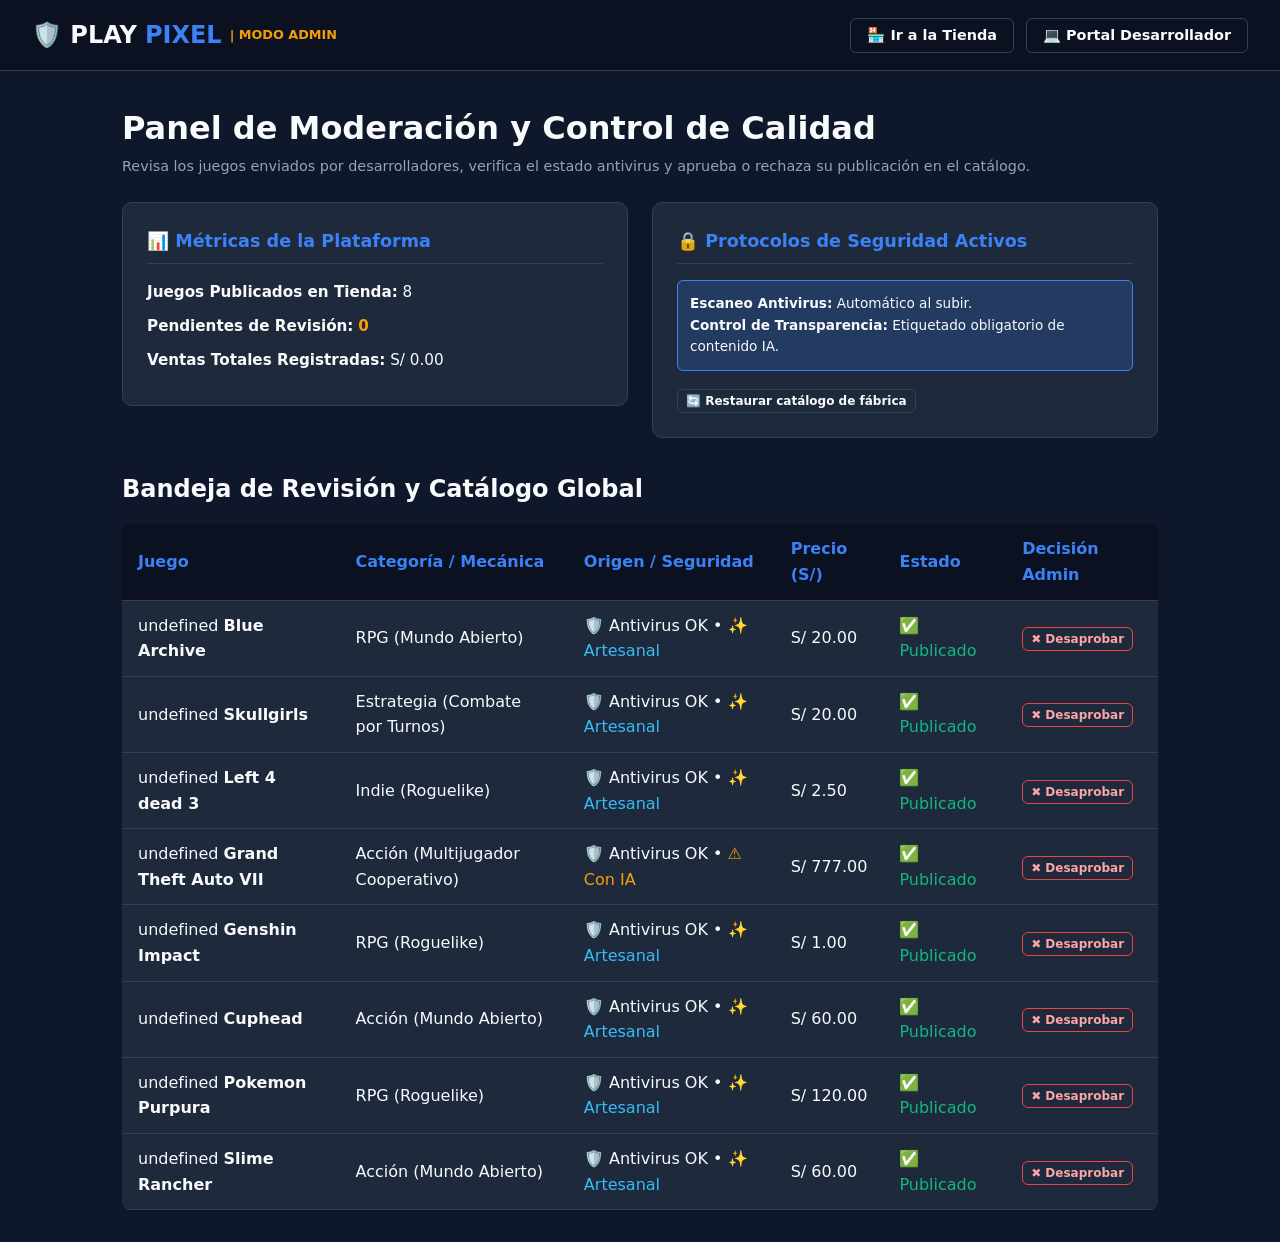
<file: admin.html>
<!DOCTYPE html>
<html lang="es">
<head>
    <meta charset="UTF-8">
    <meta name="viewport" content="width=device-width, initial-scale=1.0">
    <title>PlayPixel | Panel de Administración y Moderación</title>
    <link rel="stylesheet" href="styles.css">
</head>
<body>

    <header>
        <div class="logo">🛡️ PLAY<span>PIXEL</span> <small style="font-size: 0.8rem; color: var(--warning);">| MODO ADMIN</small></div>
        <nav class="nav-controls">
            <a href="index.html"><button class="btn-outline">🏪 Ir a la Tienda</button></a>
            <a href="dev.html"><button class="btn-outline">💻 Portal Desarrollador</button></a>
        </nav>
    </header>

    <main style="max-width: 1100px; margin: 2rem auto; padding: 0 2rem;">
        <h1>Panel de Moderación y Control de Calidad</h1>
        <p class="subtitle mb-large">Revisa los juegos enviados por desarrolladores, verifica el estado antivirus y aprueba o rechaza su publicación en el catálogo.</p>

        <div class="dev-grid">
            <div class="filters-panel">
                <h2>📊 Métricas de la Plataforma</h2>
                <p class="stat-item"><strong>Juegos Publicados en Tienda:</strong> <span id="adminApprovedCount">0</span></p>
                <p class="stat-item"><strong>Pendientes de Revisión:</strong> <span id="adminPendingCount" style="color: var(--warning); font-weight: bold;">0</span></p>
                <p class="stat-item"><strong>Ventas Totales Registradas:</strong> <span id="statSales">S/ 0.00</span></p>
            </div>
            <div class="filters-panel">
                <h2>🔒 Protocolos de Seguridad Activos</h2>
                <div class="alert alert-info">
                    <strong>Escaneo Antivirus:</strong> Automático al subir.<br>
                    <strong>Control de Transparencia:</strong> Etiquetado obligatorio de contenido IA.
                </div>
                <button class="btn-outline btn-small" onclick="resetDemoData()">🔄 Restaurar catálogo de fábrica</button>
            </div>
        </div>

        <h2>Bandeja de Revisión y Catálogo Global</h2>
        <table class="table">
            <thead>
                <tr>
                    <th>Juego</th>
                    <th>Categoría / Mecánica</th>
                    <th>Origen / Seguridad</th>
                    <th>Precio (S/)</th>
                    <th>Estado</th>
                    <th>Decisión Admin</th>
                </tr>
            </thead>
            <tbody id="adminTableBody"></tbody>
        </table>
    </main>

    <script src="app.js"></script>
</body>
</html>
</file>
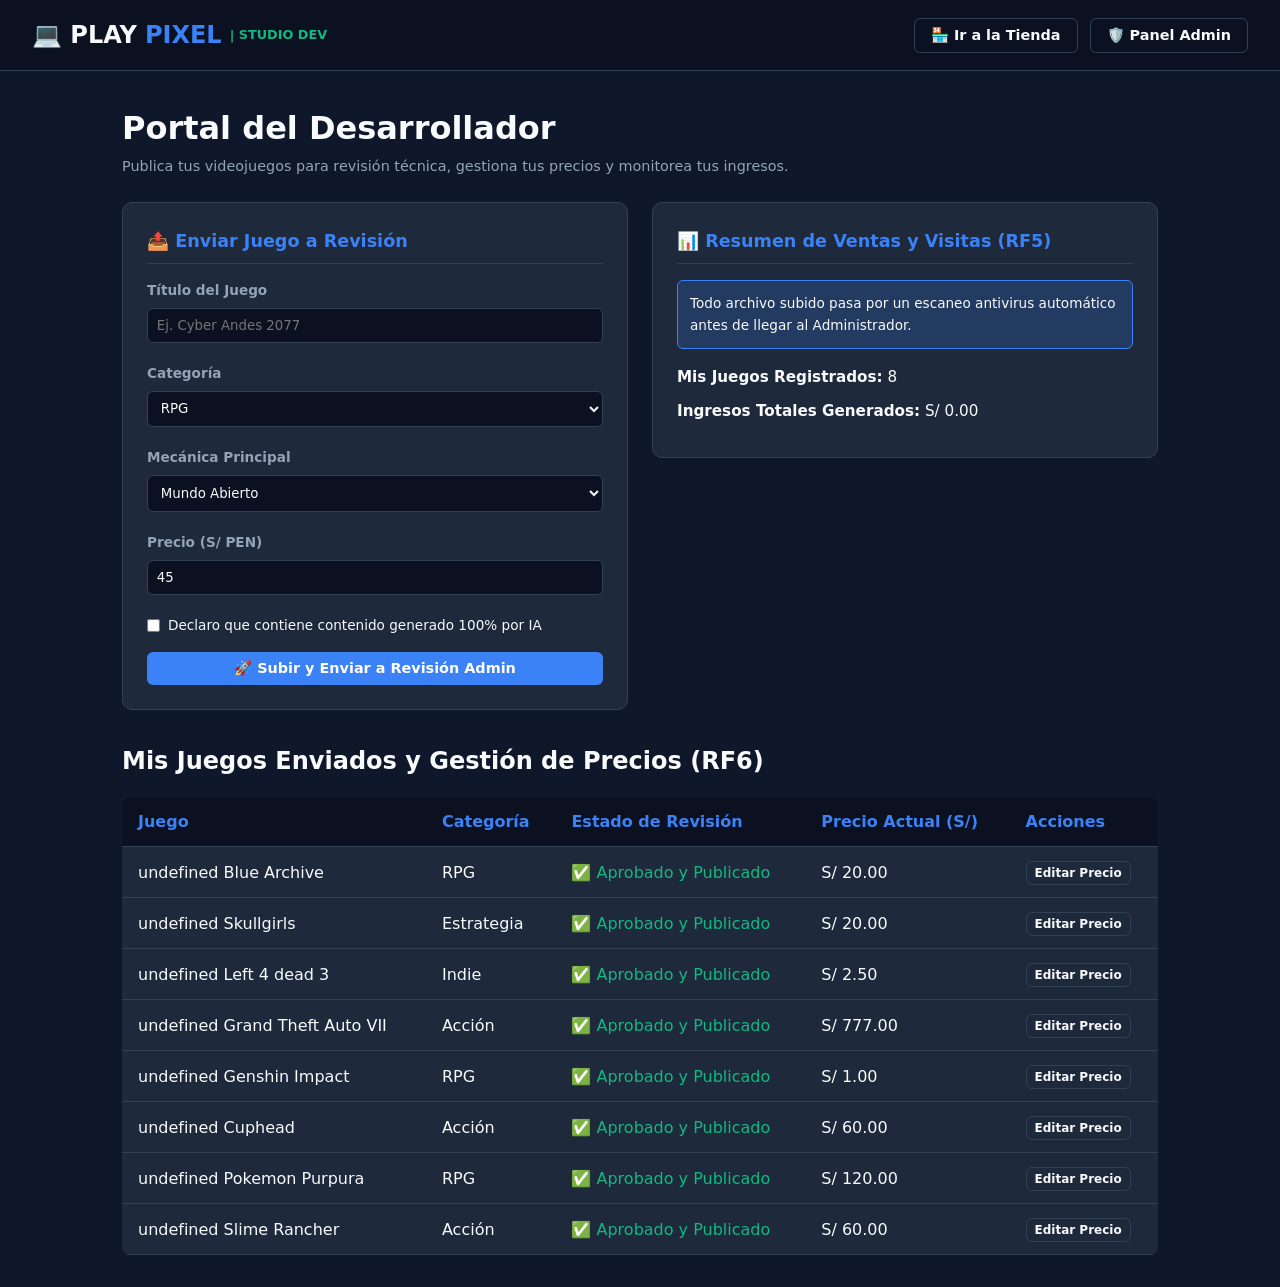
<file: dev.html>
<!DOCTYPE html>
<html lang="es">
<head>
    <meta charset="UTF-8">
    <meta name="viewport" content="width=device-width, initial-scale=1.0">
    <title>PlayPixel | Portal de Desarrolladores</title>
    <link rel="stylesheet" href="styles.css">
</head>
<body>

    <header>
        <div class="logo">💻 PLAY<span>PIXEL</span> <small style="font-size: 0.8rem; color: var(--accent);">| STUDIO DEV</small></div>
        <nav class="nav-controls">
            <a href="index.html"><button class="btn-outline">🏪 Ir a la Tienda</button></a>
            <a href="admin.html"><button class="btn-outline">🛡️ Panel Admin</button></a>
        </nav>
    </header>

    <main style="max-width: 1100px; margin: 2rem auto; padding: 0 2rem;">
        <h1>Portal del Desarrollador</h1>
        <p class="subtitle mb-large">Publica tus videojuegos para revisión técnica, gestiona tus precios y monitorea tus ingresos.</p>

        <div class="dev-grid">
            <div class="filters-panel">
                <h2>📤 Enviar Juego a Revisión</h2>
                <div class="form-group">
                    <label for="devTitle">Título del Juego</label>
                    <input type="text" id="devTitle" placeholder="Ej. Cyber Andes 2077">
                </div>
                <div class="form-group">
                    <label for="devCategory">Categoría</label>
                    <select id="devCategory">
                        <option value="RPG">RPG</option>
                        <option value="Acción">Acción</option>
                        <option value="Estrategia">Estrategia</option>
                        <option value="Indie">Indie</option>
                    </select>
                </div>
                <div class="form-group">
                    <label for="devMechanic">Mecánica Principal</label>
                    <select id="devMechanic">
                        <option value="Mundo Abierto">Mundo Abierto</option>
                        <option value="Combate por Turnos">Combate por Turnos</option>
                        <option value="Multijugador Cooperativo">Multijugador Cooperativo</option>
                        <option value="Roguelike">Roguelike</option>
                    </select>
                </div>
                <div class="form-group">
                    <label for="devPrice">Precio (S/ PEN)</label>
                    <input type="number" id="devPrice" value="45">
                </div>
                <label class="checkbox-label mb-medium">
                    <input type="checkbox" id="devAi"> Declaro que contiene contenido generado 100% por IA
                </label>
                <button class="btn-primary full-width" onclick="uploadGame()">🚀 Subir y Enviar a Revisión Admin</button>
            </div>

            <div class="filters-panel">
                <h2>📊 Resumen de Ventas y Visitas (RF5)</h2>
                <div class="alert alert-info">
                    Todo archivo subido pasa por un escaneo antivirus automático antes de llegar al Administrador.
                </div>
                <p class="stat-item"><strong>Mis Juegos Registrados:</strong> <span id="statGames">0</span></p>
                <p class="stat-item"><strong>Ingresos Totales Generados:</strong> <span id="statSales">S/ 0.00</span></p>
            </div>
        </div>

        <h2>Mis Juegos Enviados y Gestión de Precios (RF6)</h2>
        <table class="table">
            <thead>
                <tr>
                    <th>Juego</th>
                    <th>Categoría</th>
                    <th>Estado de Revisión</th>
                    <th>Precio Actual (S/)</th>
                    <th>Acciones</th>
                </tr>
            </thead>
            <tbody id="devTableBody"></tbody>
        </table>
    </main>

    <script src="app.js"></script>
</body>
</html>
</file>
<file: styles.css>
/* Variables de diseño y paleta de colores PlayPixel */
:root {
    --bg-dark: #0f172a;
    --bg-card: #1e293b;
    --bg-panel: #0b1120;
    --primary: #3b82f6;
    --primary-hover: #2563eb;
    --accent: #10b981;
    --warning: #f59e0b;
    --danger: #ef4444;
    --text-main: #f8fafc;
    --text-muted: #94a3b8;
    --border: #334155;
}

/* Reseteo y estilos base */
* {
    box-sizing: border-box;
    margin: 0;
    padding: 0;
    font-family: 'Segoe UI', system-ui, -apple-system, sans-serif;
}

body {
    background-color: var(--bg-dark);
    color: var(--text-main);
    line-height: 1.6;
}

/* Clases utilitarias */
.full-width { width: 100%; }
.mb-medium { margin-bottom: 1rem; }
.mb-large { margin-bottom: 1.5rem; }

.subtitle {
    color: var(--text-muted);
    font-size: 0.9rem;
}

.divider {
    border: none;
    border-top: 1px solid var(--border);
    margin: 1rem 0;
}

/* Navegación superior */
header {
    background-color: var(--bg-panel);
    border-bottom: 1px solid var(--border);
    padding: 1rem 2rem;
    display: flex;
    justify-content: space-between;
    align-items: center;
    position: sticky;
    top: 0;
    z-index: 100;
    flex-wrap: wrap;
    gap: 1rem;
}

.logo {
    font-size: 1.5rem;
    font-weight: 800;
    color: var(--text-main);
    display: flex;
    align-items: center;
    gap: 0.5rem;
}

.logo span {
    color: var(--primary);
}

.nav-controls {
    display: flex;
    gap: 0.75rem;
    align-items: center;
    flex-wrap: wrap;
}

/* Botones */
button {
    cursor: pointer;
    border: none;
    border-radius: 6px;
    padding: 0.5rem 1rem;
    font-weight: 600;
    transition: all 0.2s;
    font-size: 0.9rem;
}

.btn-primary {
    background-color: var(--primary);
    color: white;
}

.btn-primary:hover {
    background-color: var(--primary-hover);
}

.btn-outline {
    background-color: transparent;
    border: 1px solid var(--border);
    color: var(--text-main);
}

.btn-outline:hover {
    background-color: var(--bg-card);
}

.btn-accent {
    background-color: var(--accent);
    color: #022c22;
}

.btn-accent:hover {
    filter: brightness(1.1);
}

.btn-small {
    font-size: 0.75rem;
    padding: 0.25rem 0.5rem;
}

/* Contenedor principal de la tienda */
.container {
    max-width: 1300px;
    margin: 0 auto;
    padding: 2rem;
    display: grid;
    grid-template-columns: 280px 1fr;
    gap: 2rem;
}

@media (max-width: 900px) {
    .container {
        grid-template-columns: 1fr;
    }
}

/* Panel de filtros avanzados */
.filters-panel {
    background-color: var(--bg-card);
    padding: 1.5rem;
    border-radius: 10px;
    border: 1px solid var(--border);
    height: fit-content;
}

.filters-panel h2 {
    font-size: 1.1rem;
    margin-bottom: 1rem;
    color: var(--primary);
    border-bottom: 1px solid var(--border);
    padding-bottom: 0.5rem;
}

.filter-group, .form-group {
    margin-bottom: 1.25rem;
}

.filter-group label, .form-group label {
    display: block;
    font-size: 0.85rem;
    color: var(--text-muted);
    margin-bottom: 0.4rem;
    font-weight: 600;
}

input[type="text"],
input[type="number"],
select {
    width: 100%;
    padding: 0.55rem;
    border-radius: 6px;
    border: 1px solid var(--border);
    background-color: var(--bg-panel);
    color: var(--text-main);
}

input:focus, select:focus {
    outline: none;
    border-color: var(--primary);
}

.checkbox-label {
    display: flex;
    align-items: center;
    gap: 0.5rem;
    font-size: 0.85rem;
    color: var(--text-main);
    margin-top: 0.5rem;
    cursor: pointer;
}

/* Catálogo de videojuegos */
.catalog-header {
    display: flex;
    justify-content: space-between;
    align-items: center;
    margin-bottom: 1.5rem;
    flex-wrap: wrap;
    gap: 1rem;
}

.results-badge {
    color: var(--primary);
    font-weight: bold;
    background-color: rgba(59, 130, 246, 0.15);
    padding: 0.3rem 0.8rem;
    border-radius: 20px;
    font-size: 0.85rem;
}

.games-grid {
    display: grid;
    grid-template-columns: repeat(auto-fill, minmax(260px, 1fr));
    gap: 1.5rem;
}

.game-card {
    background-color: var(--bg-card);
    border: 1px solid var(--border);
    border-radius: 10px;
    overflow: hidden;
    display: flex;
    flex-direction: column;
    transition: transform 0.2s, border-color 0.2s;
}

.game-card:hover {
    transform: translateY(-4px);
    border-color: var(--primary);
}

.game-banner {
    height: 130px;
    background: linear-gradient(135deg, #1e3a8a, #312e81);
    display: flex;
    align-items: center;
    justify-content: center;
    font-size: 2.8rem;
    position: relative;
}

.badges {
    position: absolute;
    top: 8px;
    left: 8px;
    display: flex;
    gap: 4px;
    flex-wrap: wrap;
}

.badge {
    font-size: 0.7rem;
    padding: 2px 6px;
    border-radius: 4px;
    font-weight: 700;
}

.badge-safe { background-color: var(--accent); color: #022c22; }
.badge-ai { background-color: var(--warning); color: #451a03; }
.badge-human { background-color: #38bdf8; color: #082f49; }

.game-body {
    padding: 1rem;
    flex-grow: 1;
    display: flex;
    flex-direction: column;
}

.game-title {
    font-size: 1.1rem;
    font-weight: 700;
    margin-bottom: 0.25rem;
}

.game-meta {
    font-size: 0.8rem;
    color: var(--text-muted);
    margin-bottom: 0.75rem;
}

.game-footer {
    margin-top: auto;
    display: flex;
    justify-content: space-between;
    align-items: center;
    padding-top: 0.75rem;
    border-top: 1px solid var(--border);
}

.price {
    font-size: 1.15rem;
    font-weight: 800;
    color: var(--accent);
}

.card-actions {
    display: flex;
    gap: 0.4rem;
}

/* Vista Portal Desarrollador / Admin */
.dev-view {
    display: none;
    max-width: 1100px;
    margin: 2rem auto;
    padding: 0 2rem;
}

.dev-view.active {
    display: block;
}

.dev-grid {
    display: grid;
    grid-template-columns: 1fr 1fr;
    gap: 1.5rem;
    margin-bottom: 2rem;
}

@media (max-width: 768px) {
    .dev-grid {
        grid-template-columns: 1fr;
    }
}

.stat-item {
    margin-bottom: 0.6rem;
    font-size: 0.95rem;
}

.table {
    width: 100%;
    border-collapse: collapse;
    margin-top: 1rem;
    background-color: var(--bg-card);
    border-radius: 8px;
    overflow: hidden;
}

.table th, .table td {
    padding: 0.75rem 1rem;
    text-align: left;
    border-bottom: 1px solid var(--border);
}

.table th {
    background-color: var(--bg-panel);
    color: var(--primary);
}

/* Ventanas Modales */
.modal {
    display: none;
    position: fixed;
    inset: 0;
    background-color: rgba(0, 0, 0, 0.75);
    z-index: 200;
    align-items: center;
    justify-content: center;
    padding: 1rem;
}

.modal.active {
    display: flex;
}

.modal-content {
    background-color: var(--bg-card);
    border: 1px solid var(--border);
    border-radius: 10px;
    padding: 1.5rem;
    max-width: 500px;
    width: 100%;
    max-height: 90vh;
    overflow-y: auto;
}

.modal-header {
    display: flex;
    justify-content: space-between;
    align-items: center;
    margin-bottom: 1rem;
    border-bottom: 1px solid var(--border);
    padding-bottom: 0.5rem;
}

.cart-item-row {
    display: flex;
    justify-content: space-between;
    align-items: center;
    margin-bottom: 0.6rem;
    padding-bottom: 0.4rem;
    border-bottom: 1px dashed var(--border);
}

.cart-total-row {
    display: flex;
    justify-content: space-between;
    font-size: 1.2rem;
    font-weight: bold;
    margin-bottom: 1rem;
}

.total-amount {
    color: var(--accent);
}

/* Gráfico de histórico de precios */
.price-chart {
    display: flex;
    align-items: flex-end;
    gap: 1rem;
    height: 160px;
    padding: 1rem;
    background-color: var(--bg-panel);
    border-radius: 8px;
}

.chart-bar-col {
    flex: 1;
    display: flex;
    flex-direction: column;
    align-items: center;
    justify-content: flex-end;
    height: 100%;
}

.chart-bar {
    width: 50%;
    background-color: var(--primary);
    border-radius: 4px 4px 0 0;
    transition: height 0.3s ease;
}

/* Mensajes de alerta */
.alert {
    padding: 0.75rem;
    border-radius: 6px;
    margin-bottom: 1rem;
    font-size: 0.85rem;
}

.alert-info { background-color: rgba(59, 130, 246, 0.2); border: 1px solid var(--primary); }
.alert-error { background-color: rgba(239, 68, 68, 0.2); border: 1px solid var(--danger); color: #fca5a5; }
.alert-success { background-color: rgba(16, 185, 129, 0.2); border: 1px solid var(--accent); color: #6ee7b7; }
</file>
